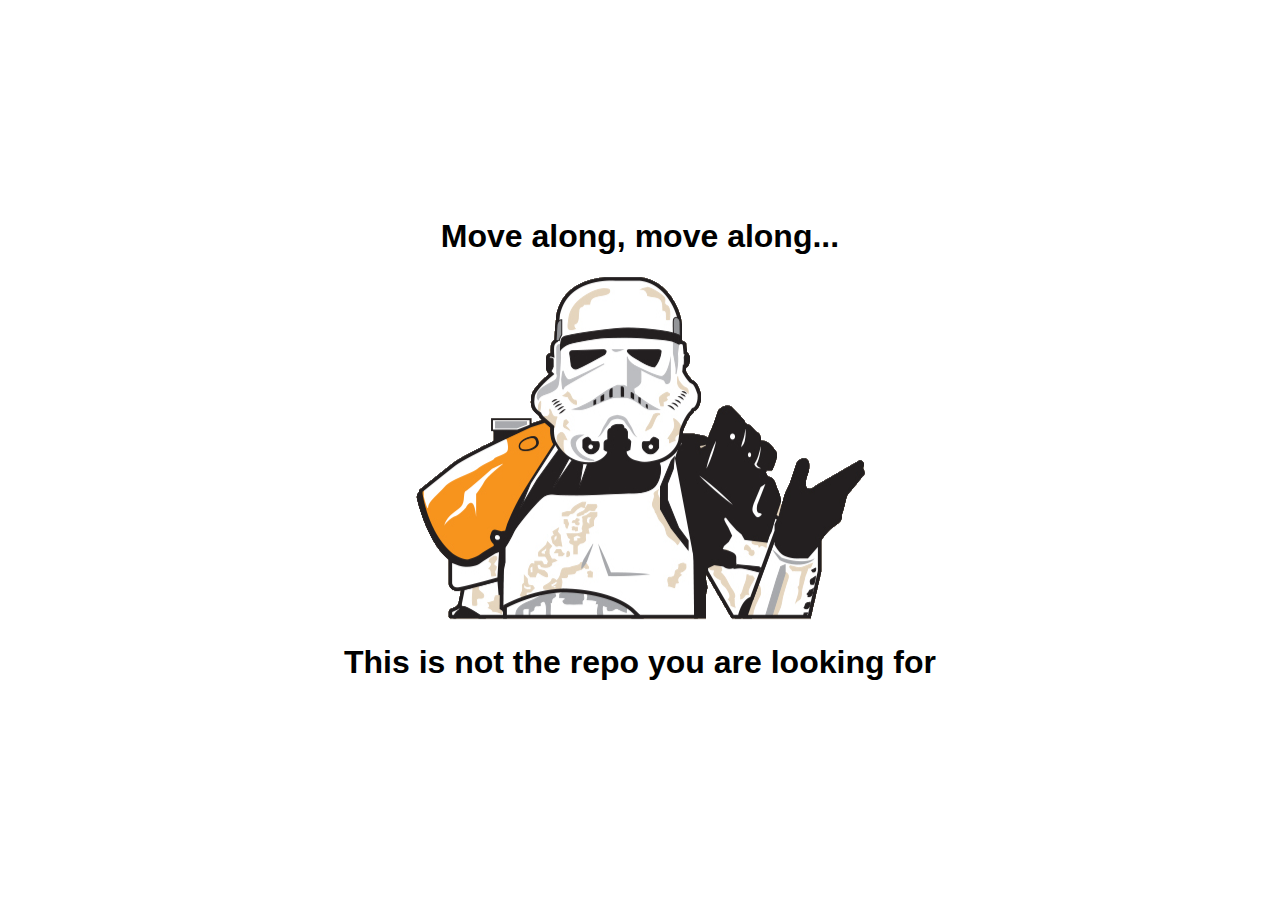
<file: index.html>
<!DOCTYPE html>
<html>
	<head>
		<title>Under construction</title>
		<style>
			
			html {
				font-family: Montserrat, "Century Gothic", CenturyGothic, sans-serif;
			}
			
			.container {
				text-align:center;
				position: absolute;
				top: 50%;
				left: 50%;
				transform: translate(-50%, -50%);
			}
			
		</style>
	</head>

	<body>
		<div class = "container">
			<h1>Move along, move along...</h1>
			<img src="Move along.png">
			<h1>This is not the repo you are looking for</h1>
		</div>
	</body>
</html>
</file>
